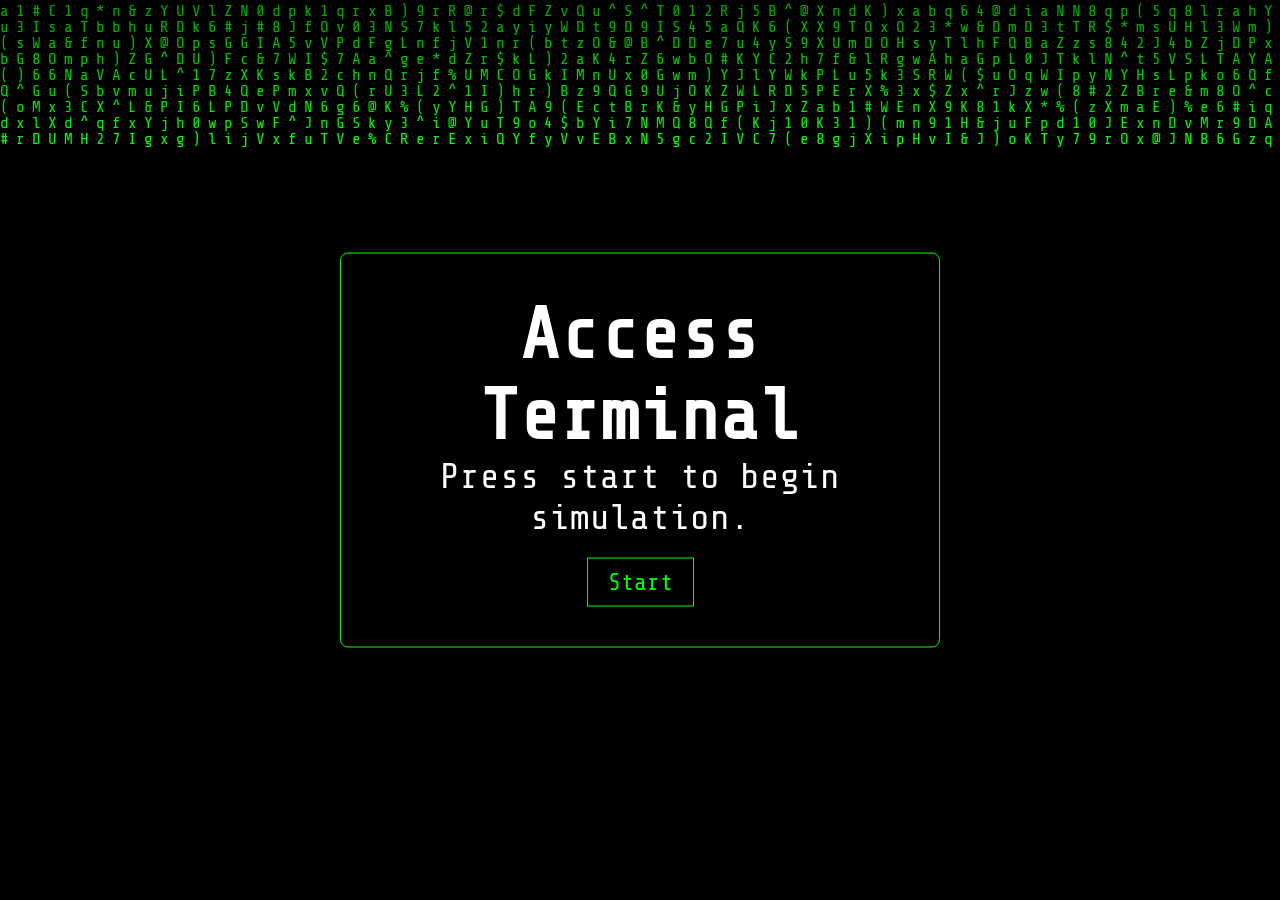
<file: index.html>
<!DOCTYPE html>
<html lang="en">
<head>
  <meta charset="UTF-8" />
  <meta name="viewport" content="width=device-width, initial-scale=1.0" />
  <title>Matrix Escape</title>
  <link rel="stylesheet" href="style.css" />
</head>
<body>
  <canvas id="matrix"></canvas>

  <div class="overlay">
    <div id="content">
      <h1>Access Terminal</h1>
      <p>Enter sequence to begin simulation.</p>
      <button id="startBtn">Start</button>
    </div>
  </div>

  <script src="script.js"></script>
</body>
</html>
</file>
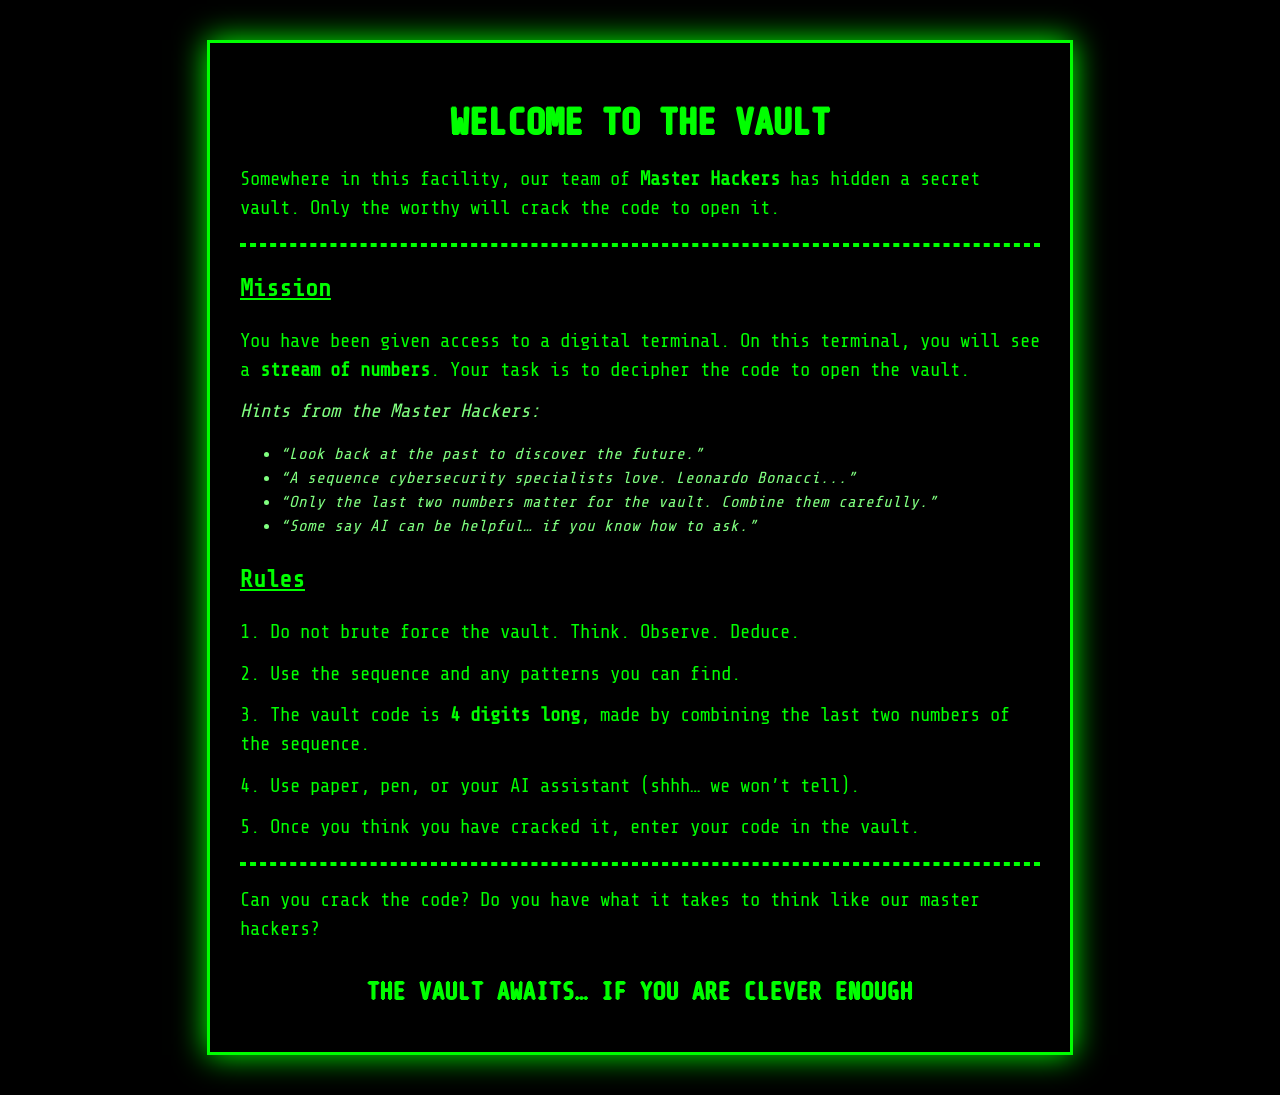
<file: assignment.html>
<!DOCTYPE html>
<html lang="en">
<head>
<meta charset="UTF-8">
<meta name="viewport" content="width=device-width, initial-scale=1.0">
<title>Vault Assignment</title>
<style>
  @import url('https://fonts.googleapis.com/css2?family=Share+Tech+Mono&display=swap');

  body {
    background-color: black;
    color: #00ff00;
    font-family: 'Share Tech Mono', monospace;
    margin: 0;
    padding: 40px;
    line-height: 1.5;
  }

  .container {
    max-width: 800px;
    margin: auto;
    border: 3px solid #00ff00;
    padding: 30px;
    box-shadow: 0 0 30px #00ff00;
  }

  h1 {
    text-align: center;
    font-size: 2.2rem;
    text-shadow: 0 0 5px #00ff00;
    margin-bottom: 1rem;
  }

  h2 {
    text-decoration: underline;
    margin-top: 1.5rem;
  }

  p {
    font-size: 1.2rem;
    margin: 0.8rem 0;
  }

  .sequence {
    font-size: 1.5rem;
    text-align: center;
    margin: 1rem 0;
    text-shadow: 0 0 10px #00ff00;
  }

  .hint {
    color: #80ff80;
    font-style: italic;
  }

  .glitch {
    text-shadow:
      1px 0 #00ff00,
      -1px 0 #00ff00,
      0 1px #00ff00,
      0 -1px #00ff00;
  }

  .border {
    border-top: 2px dashed #00ff00;
    border-bottom: 2px dashed #00ff00;
    margin: 20px 0;
  }

  @media print {
    body {
      padding: 20px;
    }
    .container {
      box-shadow: none;
      border: 2px solid #00ff00;
    }
  }
</style>
</head>
<body>
<div class="container">
  <h1 class="glitch">WELCOME TO THE VAULT</h1>
  <p>Somewhere in this facility, our team of <strong>Master Hackers</strong> has hidden a secret vault. Only the worthy will crack the code to open it.</p>

  <div class="border"></div>

  <h2>Mission</h2>
  <p>You have been given access to a digital terminal. On this terminal, you will see a <strong>stream of numbers</strong>. Your task is to decipher the code to open the vault.</p>

  <p class="hint">Hints from the Master Hackers:</p>
  <ul>
    <li class="hint">“Look back at the past to discover the future.”</li>
    <li class="hint">“A sequence cybersecurity specialists love. Leonardo Bonacci...”</li>
    <li class="hint">“Only the last two numbers matter for the vault. Combine them carefully.”</li>
    <li class="hint">“Some say AI can be helpful… if you know how to ask.”</li>
  </ul>

  <h2>Rules</h2>
  <p>1. Do not brute force the vault. Think. Observe. Deduce.</p>
  <p>2. Use the sequence and any patterns you can find.</p>
  <p>3. The vault code is <strong>4 digits long</strong>, made by combining the last two numbers of the sequence.</p>
  <p>4. Use paper, pen, or your AI assistant (shhh… we won’t tell).</p>
  <p>5. Once you think you have cracked it, enter your code in the vault.</p>

  <div class="border"></div>

  <p>Can you crack the code? Do you have what it takes to think like our master hackers?</p>
  <p class="glitch" style="text-align:center; font-size:1.5rem; margin-top:30px;">THE VAULT AWAITS… IF YOU ARE CLEVER ENOUGH</p>
</div>
</body>
</html>
</file>
<file: style.css>
/* Global font setup */
@import url('https://fonts.googleapis.com/css2?family=Share+Tech+Mono&display=swap');

* {
  margin: 0;
  padding: 0;
  box-sizing: border-box;
  font-family: 'Share Tech Mono', 'Courier New', monospace;
}

html, body {
  height: 100%;
  background: black;
  overflow: hidden;
  font-family: 'Courier New', monospace;
  font-size: 1.5rem;
}

body {
  letter-spacing: 1px;
}

#matrix {
  position: fixed;
  top: 0;
  left: 0;
  width: 100%;
  height: 100%;
  background: black;
  display: block;
  z-index: 0;
}

.overlay {
  position: absolute;
  top: 50%;
  left: 50%;
  transform: translate(-50%, -50%);
  background: rgba(0, 0, 0, 0.75);
  color: white;
  padding: 40px;
  border: 1px solid #00ff00;
  border-radius: 8px;
  text-align: center;
  z-index: 1;
  width: 600px;
  max-width: 90%;
}

button {
  background: black;
  color: #00ff00;
  border: 1px solid #00ff00;
  padding: 10px 20px;
  margin-top: 20px;
  font-size: 1rem;
  cursor: pointer;
  transition: 0.3s;
}

button:hover {
  background: #00ff00;
  color: black;
}

.number {
  font-size: 10rem;
  color: #00ff00;
  text-shadow: 0 0 15px #00ff00;
  opacity: 0;
  animation: fadeInOut 2s ease-in-out;
}

@keyframes fadeInOut {
  0% { opacity: 0; transform: scale(0.95); }
  25% { opacity: 1; transform: scale(1.05); }
  75% { opacity: 1; transform: scale(1.05); }
  100% { opacity: 0; transform: scale(0.95); }
}
</file>
